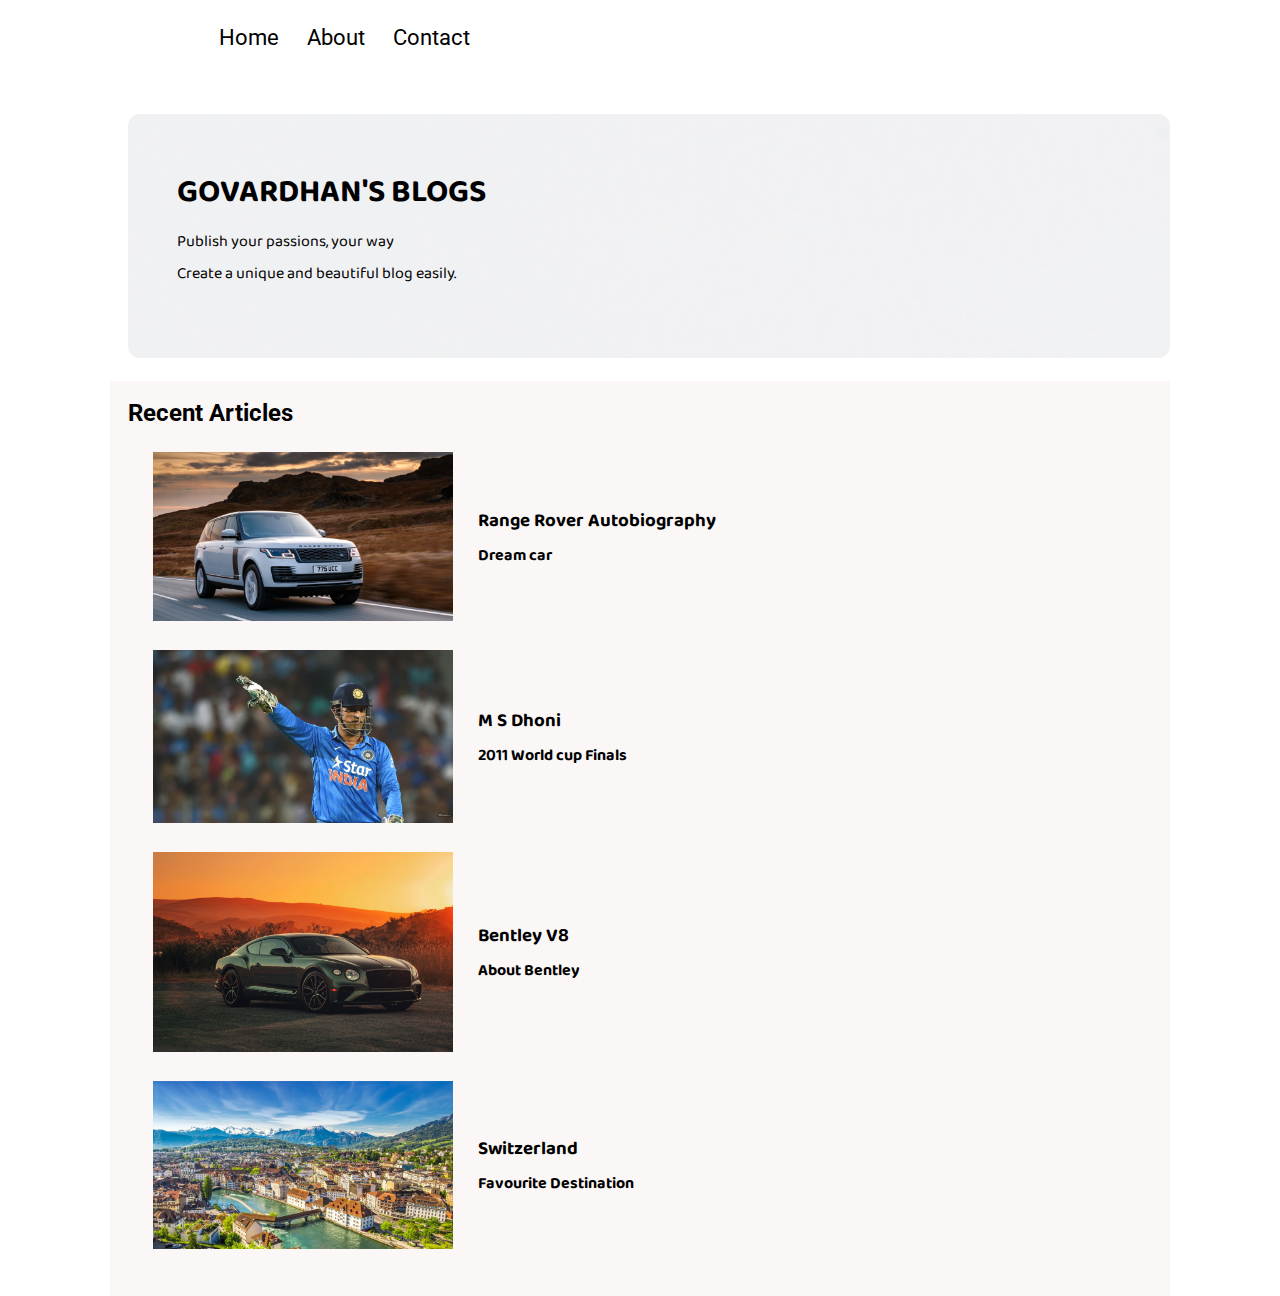
<file: index.html>
<!DOCTYPE html>
<html lang="en">

<head>
    <meta charset="UTF-8">
    <meta name="viewport" content="width=device-width, initial-scale=1.0">
    <link rel="stylesheet" href="css/utils.css">
    <link rel="stylesheet" href="css/style.css">
    <title>Blog</title>
</head>

<body>
    <nav class="navigation max-width-1 m-auto">
        <div class="nav-left">
            <ul>
                <li><a href="/">Home</a></li>
                <li><a href="about.html">About</a></li>
                <li><a href="contact.html">Contact</a></li>
            </ul>
        </div>
       

    </nav>
    <div class="max-width-1 m-auto">
        
    </div>
    <div class="m-auto content max-width-1 my-2">
        <div class="content-left">
            <h1>GOVARDHAN'S BLOGS</h1>
            <p>Publish your passions, your way <br>
                Create a unique and beautiful blog easily.</p>
        </div>
    </div>

    <div class="max-width-1 m-auto">
        
    </div>
    <div class="home-articles max-width-1 m-auto font2">
        <h2>Recent Articles</h2>
        
        <div class="home-article">
            <div class="home-article-img">
                <img src="img/3.jpg" alt="article">
            </div>
            <div class="home-article-content font1">
                <a href="RangeRover.html">
                    <h3>Range Rover Autobiography</h3>
                    <h4>Dream car</h4>
                </a>
            </div>
        </div>
        <div class="home-article">
            <div class="home-article-img">
                <img src="img/4.jpg" alt="article">
            </div>
            <div class="home-article-content font1">
                <a href="dhoni.html">
                    <h3>M S Dhoni</h3>
                    <h4>2011 World cup Finals</h4>
                </a>

            </div>
        </div>
        <div class="home-article">
            <div class="home-article-img">
                <img src="img/5.jpg" alt="article">
            </div>
            <div class="home-article-content font1">
                <a href="bentley.html">
                    <h3>Bentley V8</h3>
                    <h4>About Bentley</h4>
                </a>

            </div>
        </div>
        <div class="home-article">
            <div class="home-article-img">
                <img src="img/6.jpg" alt="article">
            </div>
            <div class="home-article-content font1">
                <a href="switzerland.html">
                    <h3>Switzerland</h3>
                    <h4>Favourite Destination</h4>
                </a>

            </div>
        </div>
    </div>

   
</body>

</html>
</file>
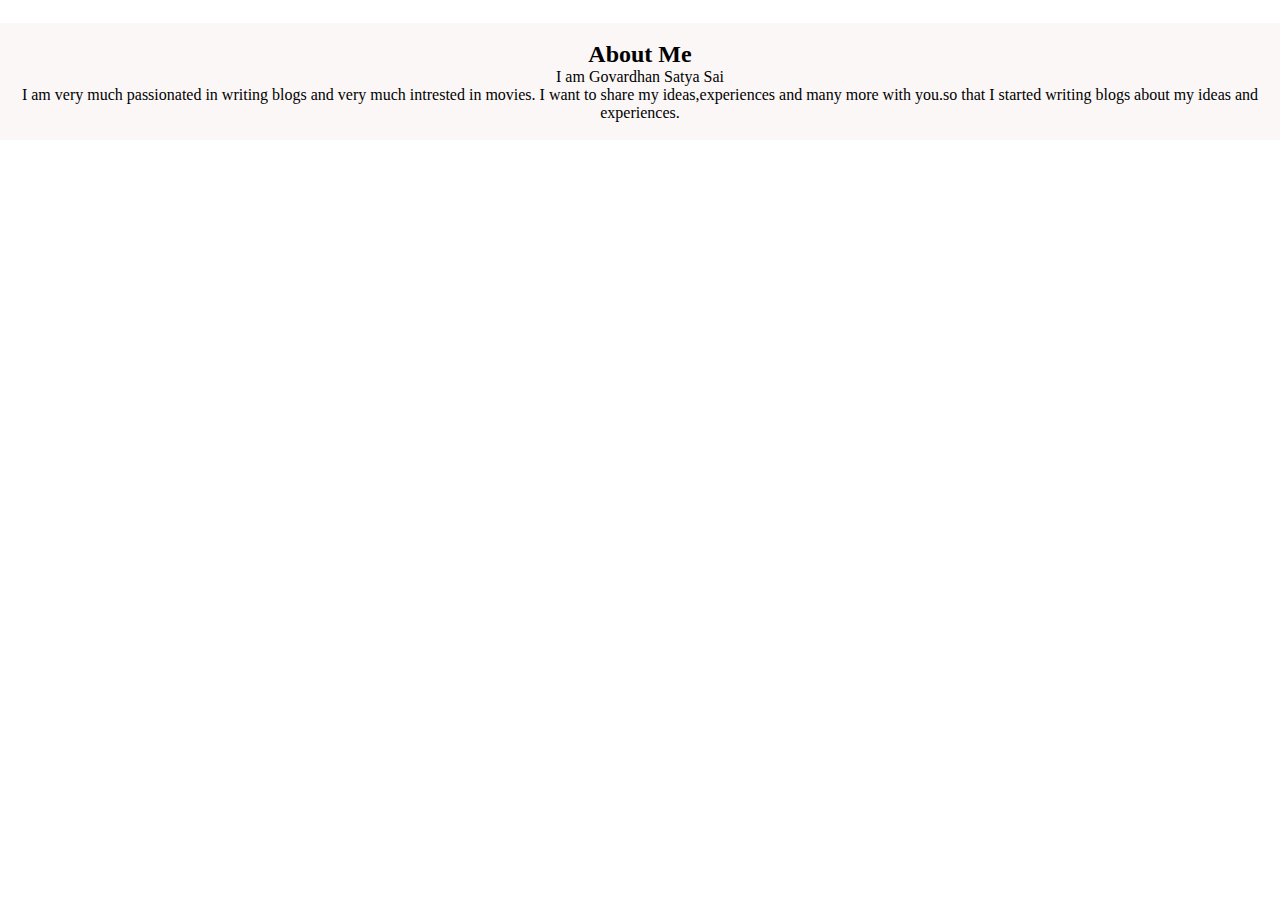
<file: about.html>
<!DOCTYPE html>
<html lang="en">
<head>
    <meta charset="UTF-8">
    <meta name="viewport" content="width=device-width, initial-scale=1.0">
    <link rel="stylesheet" href="css/style.css">
    <link rel="stylesheet" href="css/blog.css">
    <title>About</title>
</head>
<body>
    <div class="main">
    <h2>About Me</h2>
    <p>I am Govardhan Satya Sai</p>
    <p>I am very much passionated in writing blogs and very much intrested in movies. I want to share my ideas,experiences and many more with you.so that I  started writing blogs about my ideas and experiences. </p>
    </div>
    
</body>
</html>
</file>
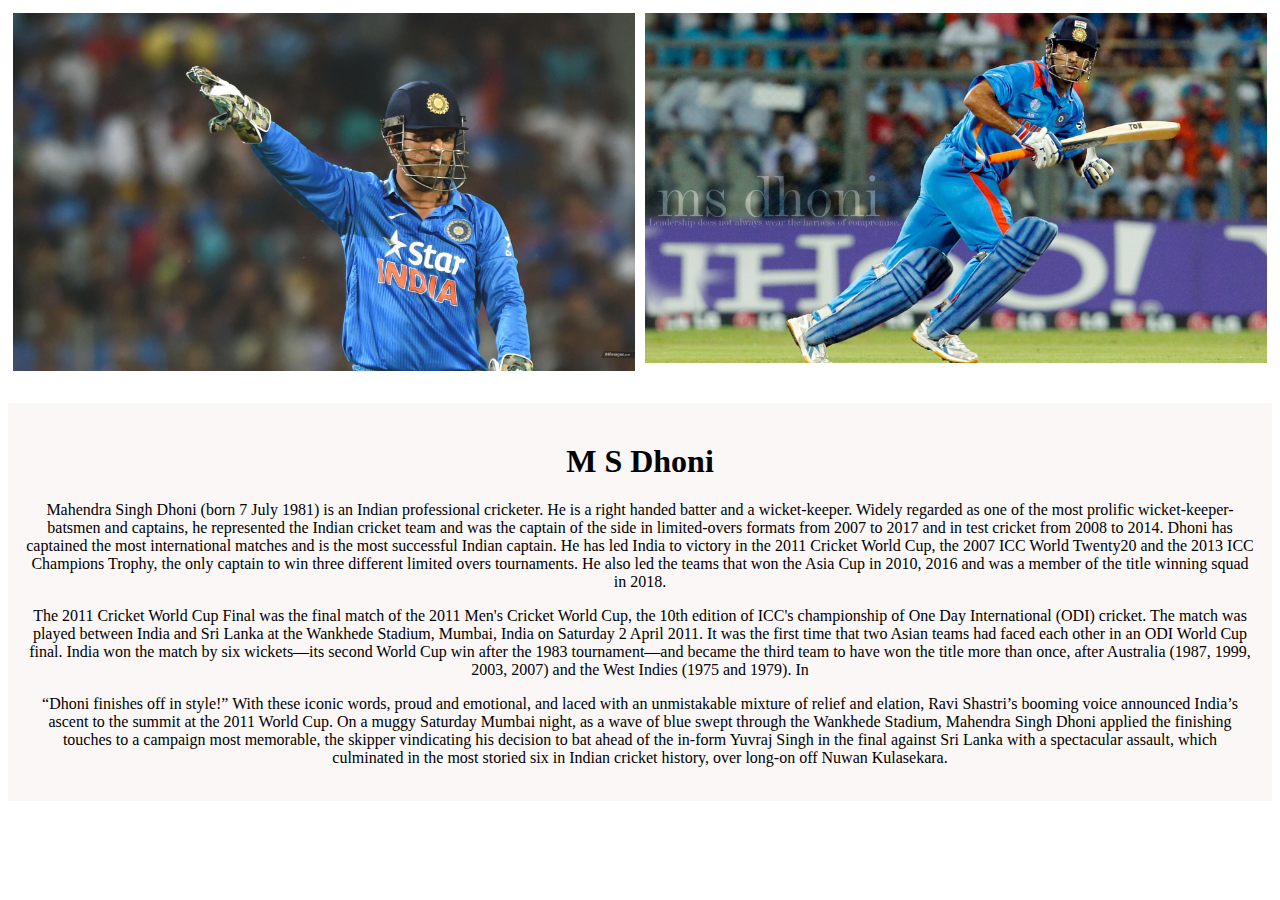
<file: dhoni.html>
<!DOCTYPE html>
<html lang="en">
<head>
    <meta charset="UTF-8">
    <meta name="viewport" content="width=device-width, initial-scale=1.0">
    <link rel="stylesheet" href="css/blog.css">
    <title> M S Dhoni</title>
</head>
<body>
    <div >
        <div class="row">
            <div class="column">
              <img src="img/4.jpg" alt="Snow" style="width:100%">
            </div>
            <div class="column">
              <img src="img/15.jpg" alt="Forest" style="width:100%">
            </div>
          </div>
          
        <div class="main" >
            <h1>
                M S Dhoni
            </h1>
            <p>Mahendra Singh Dhoni (born 7 July 1981) is an Indian professional cricketer. He is a right handed batter and a wicket-keeper. Widely regarded as one of the most prolific wicket-keeper-batsmen and captains, he represented the Indian cricket team and was the captain of the side in limited-overs formats from 2007 to 2017 and in test cricket from 2008 to 2014. Dhoni has captained the most international matches and is the most successful Indian captain. He has led India to victory in the 2011 Cricket World Cup, the 2007 ICC World Twenty20 and the 2013 ICC Champions Trophy, the only captain to win three different limited overs tournaments. He also led the teams that won the Asia Cup in 2010, 2016 and was a member of the title winning squad in 2018.
            </p>
            <p>The 2011 Cricket World Cup Final was the final match of the 2011 Men's Cricket World Cup, the 10th edition of ICC's championship of One Day International (ODI) cricket. The match was played between India and Sri Lanka at the Wankhede Stadium, Mumbai, India on Saturday 2 April 2011. It was the first time that two Asian teams had faced each other in an ODI World Cup final. India won the match by six wickets—its second World Cup win after the 1983 tournament—and became the third team to have won the title more than once, after Australia (1987, 1999, 2003, 2007) and the West Indies (1975 and 1979). In</p>
            <p>“Dhoni finishes off in style!”

              With these iconic words, proud and emotional, and laced with an unmistakable mixture of relief and elation, Ravi Shastri’s booming voice announced India’s ascent to the summit at the 2011 World Cup. On a muggy Saturday Mumbai night, as a wave of blue swept through the Wankhede Stadium, Mahendra Singh Dhoni applied the finishing touches to a campaign most memorable, the skipper vindicating his decision to bat ahead of the in-form Yuvraj Singh in the final against Sri Lanka with a spectacular assault, which culminated in the most storied six in Indian cricket history, over long-on off Nuwan Kulasekara.</p>
        </div>
    </div>
</body>
</html>
</file>
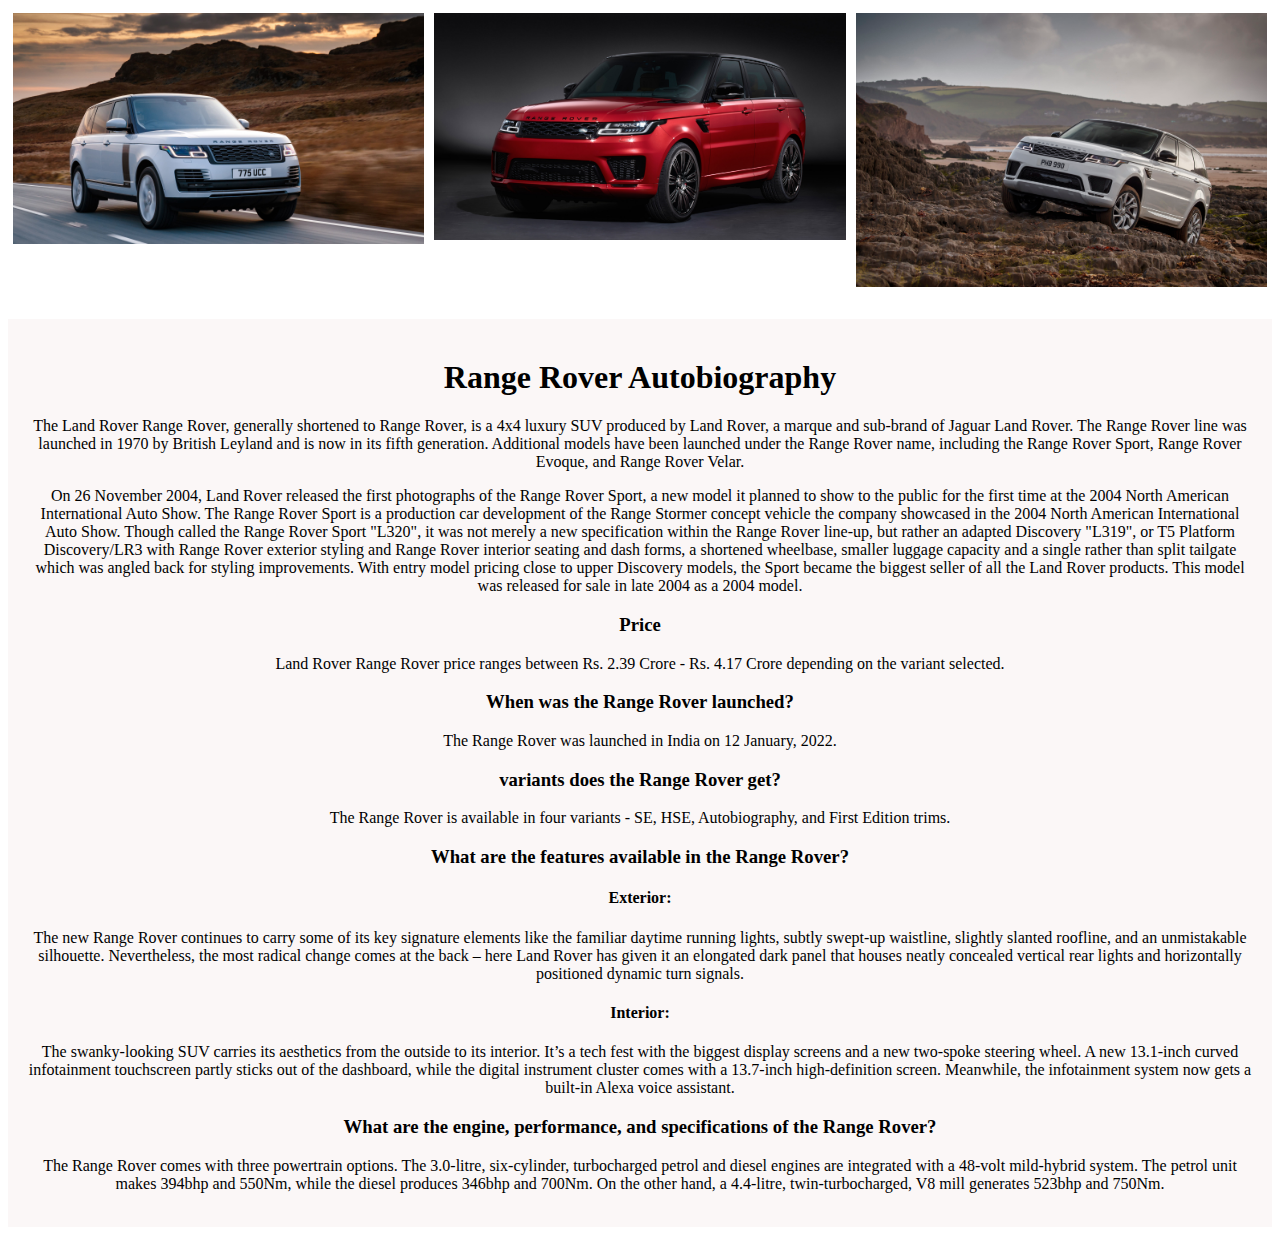
<file: RangeRover.html>
<!DOCTYPE html>
<html lang="en">
<head>
    <meta charset="UTF-8">
    <meta name="viewport" content="width=device-width, initial-scale=1.0">
    <link rel="stylesheet" href="css/blog.css">
    <title>Range Rover Autobiography</title>
</head>
<body>
    <div >
        <div class="row">
            <div class="column">
              <img src="img/3.jpg" alt="Snow" style="width:100%">
            </div>
            <div class="column">
              <img src="img/13.jpg" alt="Forest" style="width:100%">
            </div>
            <div class="column">
              <img src="img/14.jpg" alt="Mountains" style="width:100%">
            </div>
          </div>
          
        <div class="main" >
            <h1>Range Rover Autobiography</h1>
            <p>The Land Rover Range Rover, generally shortened to Range Rover, is a 4x4 luxury SUV produced by Land Rover, a marque and sub-brand of Jaguar Land Rover. The Range Rover line was launched in 1970 by British Leyland and is now in its fifth generation.

                Additional models have been launched under the Range Rover name, including the Range Rover Sport, Range Rover Evoque, and Range Rover Velar.</p>
            <p>On 26 November 2004, Land Rover released the first photographs of the Range Rover Sport, a new model it planned to show to the public for the first time at the 2004 North American International Auto Show. The Range Rover Sport is a production car development of the Range Stormer concept vehicle the company showcased in the 2004 North American International Auto Show. Though called the Range Rover Sport "L320", it was not merely a new specification within the Range Rover line-up, but rather an adapted Discovery "L319", or T5 Platform Discovery/LR3 with Range Rover exterior styling and Range Rover interior seating and dash forms, a shortened wheelbase, smaller luggage capacity and a single rather than split tailgate which was angled back for styling improvements. With entry model pricing close to upper Discovery models, the Sport became the biggest seller of all the Land Rover products. This model was released for sale in late 2004 as a 2004 model.</p>
                <p><h3>Price</h3>

            <p>Land Rover Range Rover price ranges between Rs. 2.39 Crore - Rs. 4.17 Crore depending on the variant selected.</p>
                
                <h3>When was the Range Rover launched?</h3>
                
               <p>The Range Rover was launched in India on 12 January, 2022.</p> 
                
                <h3>variants does the Range Rover get?</h3> 
                
                <p>The Range Rover is available in four variants - SE, HSE, Autobiography, and First Edition trims.</p>
                
                <h3>What are the features available in the Range Rover?</h3>
                
                <h4>Exterior:</h4>
                
                <p>The new Range Rover continues to carry some of its key signature elements like the familiar daytime running lights, subtly swept-up waistline, slightly slanted roofline, and an unmistakable silhouette. Nevertheless, the most radical change comes at the back – here Land Rover has given it an elongated dark panel that houses neatly concealed vertical rear lights and horizontally positioned dynamic turn signals. </p>
                
                <h4>Interior:</h4>
                
                <p>The swanky-looking SUV carries its aesthetics from the outside to its interior. It’s a tech fest with the biggest display screens and a new two-spoke steering wheel. A new 13.1-inch curved infotainment touchscreen partly sticks out of the dashboard, while the digital instrument cluster comes with a 13.7-inch high-definition screen. Meanwhile, the infotainment system now gets a built-in Alexa voice assistant.</p>
                
                <h3>What are the engine, performance, and specifications of the Range Rover?</h3>
                
                <p>The Range Rover comes with three powertrain options. The 3.0-litre, six-cylinder, turbocharged petrol and diesel engines are integrated with a 48-volt mild-hybrid system. The petrol unit makes 394bhp and 550Nm, while the diesel produces 346bhp and 700Nm. On the other hand, a 4.4-litre, twin-turbocharged, V8 mill generates 523bhp and 750Nm.</p>
                
                 </p>
        </div>
    </div>
</body>
</html>
</file>
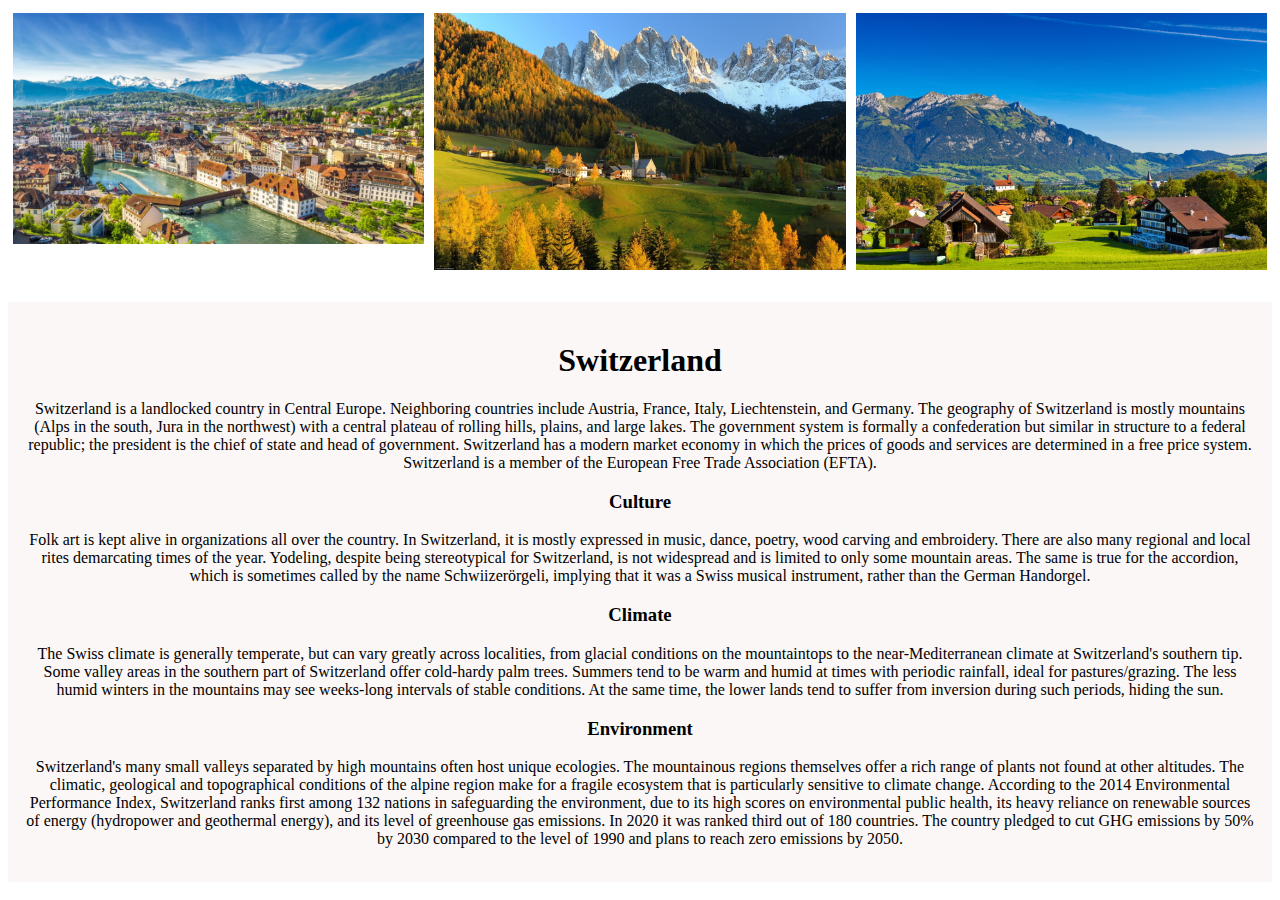
<file: switzerland.html>
<!DOCTYPE html>
<html lang="en">
<head>
    <meta charset="UTF-8">
    <meta name="viewport" content="width=device-width, initial-scale=1.0">
    <link rel="stylesheet" href="css/blog.css">
    <title>Switzerland</title>
</head>
<body>
    <div >
        <div class="row">
            <div class="column">
              <img src="img/6.jpg" alt="Snow" style="width:100%">
            </div>
            <div class="column">
              <img src="img/9.jpg" alt="Forest" style="width:100%">
            </div>
            <div class="column">
              <img src="img/10.jpg" alt="Mountains" style="width:100%">
            </div>
          </div>
          
        <div class="main" >
            <h1>Switzerland</h1>
            <p>Switzerland is a landlocked country in Central Europe. Neighboring countries include Austria, France, Italy, Liechtenstein, and Germany. The geography of Switzerland is mostly mountains (Alps in the south, Jura in the northwest) with a central plateau of rolling hills, plains, and large lakes. The government system is formally a confederation but similar in structure to a federal republic; the president is the chief of state and head of government. Switzerland has a modern market economy in which the prices of goods and services are determined in a free price system. Switzerland is a member of the European Free Trade Association (EFTA).</p>
            <h3>Culture</h3>
            <p>Folk art is kept alive in organizations all over the country. In Switzerland, it is mostly expressed in music, dance, poetry, wood carving and embroidery. There are also many regional and local rites demarcating times of the year. Yodeling, despite being stereotypical for Switzerland, is not widespread and is limited to only some mountain areas. The same is true for the accordion, which is sometimes called by the name Schwiizerörgeli, implying that it was a Swiss musical instrument, rather than the German Handorgel.</p>
            <h3>Climate</h3>
            <p>The Swiss climate is generally temperate, but can vary greatly across localities, from glacial conditions on the mountaintops to the near-Mediterranean climate at Switzerland's southern tip. Some valley areas in the southern part of Switzerland offer cold-hardy palm trees. Summers tend to be warm and humid at times with periodic rainfall, ideal for pastures/grazing. The less humid winters in the mountains may see weeks-long intervals of stable conditions. At the same time, the lower lands tend to suffer from inversion during such periods, hiding the sun.</p>
            <h3>Environment</h3>
            <p>Switzerland's many small valleys separated by high mountains often host unique ecologies. The mountainous regions themselves offer a rich range of plants not found at other altitudes. The climatic, geological and topographical conditions of the alpine region make for a fragile ecosystem that is particularly sensitive to climate change. According to the 2014 Environmental Performance Index, Switzerland ranks first among 132 nations in safeguarding the environment, due to its high scores on environmental public health, its heavy reliance on renewable sources of energy (hydropower and geothermal energy), and its level of greenhouse gas emissions. In 2020 it was ranked third out of 180 countries. The country pledged to cut GHG emissions by 50% by 2030 compared to the level of 1990 and plans to reach zero emissions by 2050.</p>
        </div>
    </div>
</body>
</html>
</file>
<file: css/utils.css>
@import url("https://fonts.googleapis.com/css2?family=Roboto&display=swap");
@import url("https://fonts.googleapis.com/css2?family=Baloo+Bhaina+2:wght@500&display=swap");
:root { 
  --main-bg-color: #bd6418;
  --font1: "Baloo Bhaina 2", cursive;
  --font2: "Roboto", sans-serif;
}

.center{
  text-align: center
}

.font1 {
  font-family: var(--font1);
}
.font2 {
  font-family: var(--font2);
}

.max-width-1 {
  max-width: 80vw;
}

.max-width-2 {
  max-width: 60vw;
}

.m-auto {
  margin: auto;
}

.mx-1{
  margin-left: 23px;
  margin-right: 23px;
}

.my-2{
  margin-top: 32px;
  margin-bottom: 32px;
}

.btn {
  padding: 0px 20px;
  padding-top: 3px;
  border: 2px solid black;
  border-radius: 6px;
  font-family: var(--font1);
  font-size: 16px;
  cursor: pointer;
  transition: all 0.3s ease-in-out;
}

.btn:hover {
  color: white;
  background: var(--main-bg-color);
}

.form-input {
  padding: 0px 5px;
  padding-top: 3px;
  font-size: 16px;
  border: 2px solid black;
  border-radius: 4px;
  margin: 0 13px;
  font-family: var(--font1);
}

.form-box input, textarea{
  width: 52vw;
  padding: 0px 6px;
  margin: 7px 0;
  font-size: 18px;
  font-family: var(--font1);
  border: 2px solid var(--main-bg-color);
    border-radius: 5px;
}
</file>
<file: css/style.css>
* {
  margin: 0;
  padding: 0; 
}

.navigation {
  margin-top: 25px;
  font-family: var(--font1);
  /* height: 74px;  */
  display: flex;
  justify-content: space-between;
  align-items: center;
}

.nav-left {
  display: flex;
}

.nav-left span {
  font-size: 35px;
  padding-top: 10px;
}

.nav-left ul {
  display: flex;
  align-items: center;
  margin: 0 77px;
  font-size: 22px;
  padding-bottom: 23px;
}

.nav-left ul li {
  list-style: none;
  margin: 0 14px;
  font-family: var(--font2);
  transition: all 0.3s ease-in-out;
}

.nav-left ul li a {
  text-decoration: none;
  color: black;
}

.nav-left ul li a:hover {
  color: var(--main-bg-color);
  font-weight: bolder;
}

.content {
  height: 100%;
  display: flex;
  margin-top: 32px;
  padding: 9px;
  position: relative;
}

.content::after {
  content: "";
  background-image: url("../img/8.jpg");
  position: absolute;
  width: 100%;
  height: inherit;
  opacity: 0.15;
  border-radius: 12px;
}

.content-left {
  font-family: var(--font1);
  display: flex;
  flex-direction: column;
  justify-content: center;
  padding: 49px;
  z-index: 1;
}

.content-right {
  display: flex;
  align-items: center;
  justify-content: center;
}

.content-right img {
  height: 355px;
  border: 2px solid black;
  border-radius: 200px;
}

.home-articles {
  padding: 18px;
  background-color: rgb(248, 239, 239, 0.5);
  margin-top: 23px;
  position: relative;
}

.year-box {
  position: absolute;  
  right: 0px;
  top: 100px;
  width: 234px;
  height: 255px;
  font-size: 18px;
}

.year-box div {
  margin: 12px 0px;
}

.home-article {
  display: flex;
  margin: 25px;
}

.home-article img {
  width: 300px;
}

.home-article-content {
  align-self: center;
  padding: 25px;
}

.home-article-content a {
  text-decoration: none;
  color: black;
}
/* .home-articles{} */
.footer {
  height: 50px;
  background-color: var(--main-bg-color);
  display: flex;
  align-items: center;
  justify-content: center;
  color: white;
  flex-direction: column;
}

.footer a {
  color: white;
}
</file>
<file: css/blog.css>
.main{
    text-align: center;
    padding: 18px;
    background-color: rgb(248, 239, 239, 0.5);
    margin-top: 23px;
    position: relative;
}
.column {
    float: left;
    width: 33.33%;
    padding: 5px;
  }
  

  .row::after {
    content: "";
    clear: both;
    display: table;
  }
  .row {
    display: flex;
  }
  
  .column {
    flex: 33.33%;
    padding: 5px;
  }
</file>
